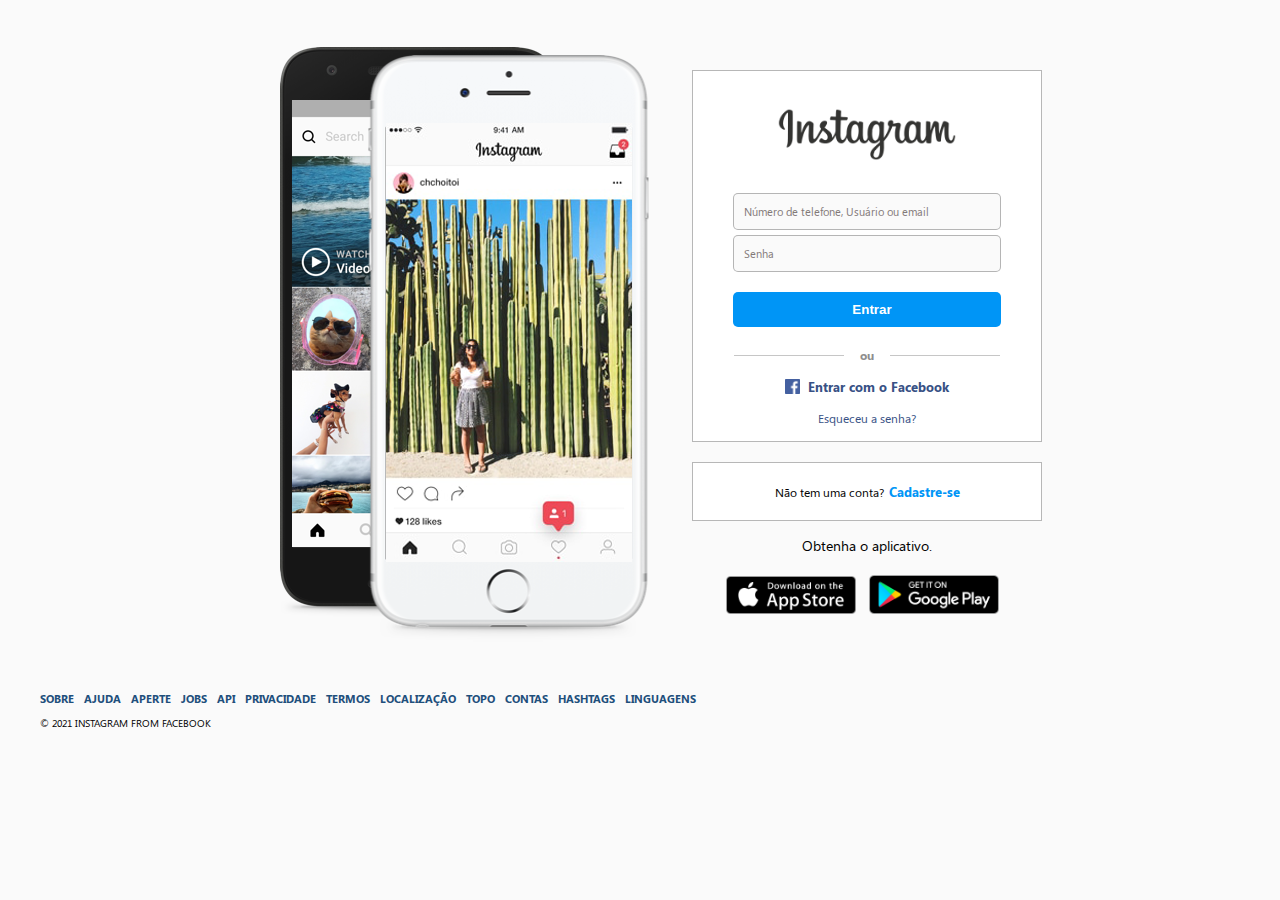
<file: IG-Login/login.html>
<!DOCTYPE html>
<html lang="en, pt-br">
<head>
    <meta charset="UTF-8">
    <meta http-equiv="X-UA-Compatible" content="IE=edge">
    <meta name="viewport" content="width=device-width, initial-scale=1.0">
    <link rel="stylesheet" href="css/styles.css">
    <link rel="stylesheet" href="css/media-queries.css">
    <title>Login Instagram</title>
</head>
<body>
    <main>
        <div class="log-in-container">
            <div class="login">
                <!--Logo-->
                <img src="assets/images/instagram-logo.png" class="logo" alt="Logo instagram">
                <div class="login-form">
                    <input type="text" placeholder="Número de telefone, Usuário ou email">
                    <input type="password" placeholder="Senha">
                    <button class="log-in-button">Entrar</button>
                </div>
                <!--Ou-->
                <span class="or-divider">ou</span>
                <!--Login com Facebook-->
                <div class="fb-login">
                    <a href="#">
                        <img src="assets/images/facebook-icon.png" alt="Ícone do facebook">
                        <span>Entrar com o Facebook</span>
                    </a>
                </div>
                <!--Recuperar a senha-->
                <a href="#" class="forgot-password">Esqueceu a senha?</a>
            </div>
            <div class="sign-up">
                <span>Não tem uma conta?</span><a href="#">Cadastre-se</a>
            </div>
            <!--Download do aplicativo-->
            <div class="get-the-app">
                <span>Obtenha o aplicativo.</span>
                <div class="app-images">
                    <a href="#">
                        <img src="assets/images/applestore.png" alt="Download para ios">
                    </a>
                    <a href="#"><img src="assets/images/googlestore.png" alt=""></a>
                </div>
            </div>
        </div>
        <!-- Phones -->
        <div class="phones-container">
            <img src="assets/images/phones.png" alt="Imagem dos telefones">
        </div>
    </main>
    <footer>
        <ul class="footer-links">
            <li><a href="">SOBRE</a></li>
            <li><a href="">AJUDA</a></li>
            <li><a href="">APERTE</a></li>
            <li><a href="">JOBS</a></li>
            <li><a href="">API</a></li>
            <li><a href="">PRIVACIDADE</a></li>
            <li><a href="">TERMOS</a></li>
            <li><a href="">LOCALIZAÇÃO</a></li>
            <li><a href="">TOPO</a></li>
            <li><a href="">CONTAS</a></li>
            <li><a href="">HASHTAGS</a></li>
            <li><a href="">LINGUAGENS</a></li>
        </ul>
        <span class="coyright">&copy; 2021 INSTAGRAM FROM FACEBOOK</span>
           
    </footer>
</body>
</html>
</file>
<file: IG-Login/css/styles.css>
/***************
 * BASE STYLES *
 ***************/
/* Fonts */

@font-face {
    font-family: "segoe";
    src: url(../fonts/segoe-ui-regular.ttf) format("truetype");
    font-weight: 400;
}

@font-face {
    font-family: "Segoe";
    src: url(../fonts/segoe-ui-bold.ttf) format("truetype");
    font-weight: 700;
}

/*Variáveis*/
:root {
    --background-color: #fafafa;
  --white: #ffffff;
  --border-color: 112, 112, 112;
  --placeholder-color: #837979;
  --or-text: #8e8e8e;
  --fb-logo: #385185;
  --log-in-button: #0095f6;
  --black: #262626;
  --footer-links: #1e4f7c;
  --copyright-gray: #bfbfbf;
}

/*reset do navegador*/
* {
    margin: 0;
    padding: 0;
    box-sizing: border-box;
}
h1,
h2,
h3,
h4,
h5,
h6,
p {
    font-weight: 400;
}

a {
    text-decoration: none;
}

ul {
    list-style-type: none;
}

html {
    font-size: 62.5%;
}

body {
    font-family: "Segoe";
    background: var(--background-color);
}

/*********
 * Login *
 *********/

/*Container login*/
.login {
    background: var(--white);
    width: 35rem;
    margin: 0 auto;
    display: flex;
    flex-direction: column;
    align-items: center;
    border: 0.1rem solid rgba(var(--border-color), 0.5);
    padding: 1.5rem 4rem;
    margin-top: 4rem;
    margin-bottom: 2rem;
}

/* Logo */
.logo {
    width: 19rem;
    margin-bottom: 1rem;
}

/* Formulário de login */
.login-form {
    display: flex;
    flex-direction: column;
    width: 100%;
}

/* Estilos em comum para os campos do formulário e o botão de login */
.login-form input,
.log-in-button {
    padding: 1rem 0 1rem 1rem;
    border-radius: 0.5rem;
}
/* Estilos em comum para os campos de formulário e seus marcadores de posição */
.login-form input,
.login-form input::placeholder {
    font-size: 1.1rem;
    font-family: "Segoe";
}

/* Campos do formulário */
.login-form input {
    background: var(--background-color);
    border: 0.1rem solid rgba(var(--border-color), 0.5);
    outline: none;
}

/* Estilos para o campo de texto do nome do usuário */
.login-form input[type="text"] {
    margin-bottom: 0.5rem;
}

/* Espaço reservado para os campos de texto */
.login-form input::placeholder {
    color: var(--placeholder-color);
}

/* Estilos para os campos de texto quando eles são selecionados */
.login-form input:focus {
    border-color: rgba(var(--border-color), 0.8);
}

/* Botão de login */
.log-in-button {
    background: var(--log-in-button);
    color: var(--white);
    margin: 2rem 0;
    font-weight: 700;
    cursor: pointer;
    outline: none;
    border: none;
}

/* Ou */
.or-divider {
    color: var(--or-text);
    font-weight: 700;
    position: relative;
    font-size: 1.2rem;
}

.or-divider:before,
.or-divider:after {
    content: "";
    display: block;
    width: 11rem;
    height: 0.1rem;
    position: absolute;
    background: rgba(var(--border-color), 0.4);
    top: 50%;
}

.or-divider::before {
    left: 3rem; 
}
.or-divider::after {
    right: 3rem; 
}

/* Entrar com o Facebook */
.fb-login {
    margin: 1.5rem 0;
}

.fb-login img,
.fb-login span {
    vertical-align: middle;
}

.fb-login img {
    width: 1.5rem;
    margin-right: 0.5rem;
}
.fb-login span {
    font-size: 1.3rem;
    color: var(--fb-logo);
    font-weight: 700;
}

/* Esqueceu a senha? */
.forgot-password {
    color: var(--fb-logo);
    font-size: 1.2rem;
}

/***************
 * Cadastre-se *
 ***************/

 /* Sign-up container */
.sign-up {
    background: var(--white);
    width: 35rem;
    margin: auto;
    border: 0.1rem solid rgba(var(--border-color), 0.5);
    padding: 2rem;
    text-align: center;
}

/* Não tem uma conta? */
.sign-up span {
    font-size: 1.2rem; 
    margin-right: 0.5rem;  
}

.sign-up a {
    font-size: 1.3rem;
    font-weight: 700;
    color: var(--log-in-button);
}

/************************
 * Obtenha o aplicativo *
 ************************/
 
 /* Obtenha o aplicativo app conatainer */
.get-the-app {
    display: flex;
    flex-direction: column;
    align-items: center;
    width: 35rem;
    margin: 0 auto;
    margin-top: 1.5rem;
}

/* Obtenha o aplicativo texto */
.get-the-app span {
    display: block;
    margin-bottom: 2rem;
    font-size: 1.4rem;
}

.app-images img {
    width: 13rem;
}

/* Selecione a primeira imagem */
.app-images img:nth-child(1) {
    margin-right: 1rem;
}

/*************
 * Telefones *
 *************/
.phones-container {
    display: none;
}
/**********
 * Rodapé *
 **********/
 footer {
     width: 35rem;
     display: flex;
     flex-direction: column;
     margin: 4rem auto 0 auto;
 }

 /* UL (Lista desrdenada/Unordered List */
 .footer-links {
     display: flex;
     flex-wrap: wrap;
     justify-content: space-evenly;
     font-size: 1.1rem;
     margin-bottom: 1rem;
 }

 .footer-links li {
     flex-basis: 13%;
     text-align: center;
 }

 .footer-links a {
     color: var(--footer-links);
     font-weight: 700;
     display: inline-block;
     margin-bottom: 1rem;
 }

  /*************
   * Copyright *
   *************/

 .copyright {
     text-align: center;
     color: var(--copyright-gray);
     font-weight: 700;
     font-size: 1.2rem;
 }
</file>
<file: IG-Login/css/media-queries.css>
/***********
 * Tablets *
 ***********/

 /* esses estilos serão aplicados a dispositivos com largura mínima de 876 px */
 @media screen and (min-width: 876px) {
     main {
         display: flex;
         justify-content: center;
         padding-top: 3rem;
     }
     .phones-container {
         display: initial;
     }
     .log-in-container {
         order: 1;
     }

     footer {
         width: 100%;
         justify-content: flex-start;
         padding-left: 4rem;
         padding-bottom: 4rem;
     }
     .footer-links {
         flex-wrap: nowrap;
         justify-content: flex-start;
     }
     .footer-links li {
        flex-basis: auto;
        margin-right: 1rem; 
     }
     .footer-links a {
         margin-bottom: 0;
     }

     .copyrigth {
         text-align: left;
     }
     
     }

     /*********** 
 * DESKTOP *
 ***********/

@media screen and (min-width: 1527px) {
    footer {
      flex-direction: column;
      justify-content: space-between;
      align-items: center;
    }
  }
</file>
